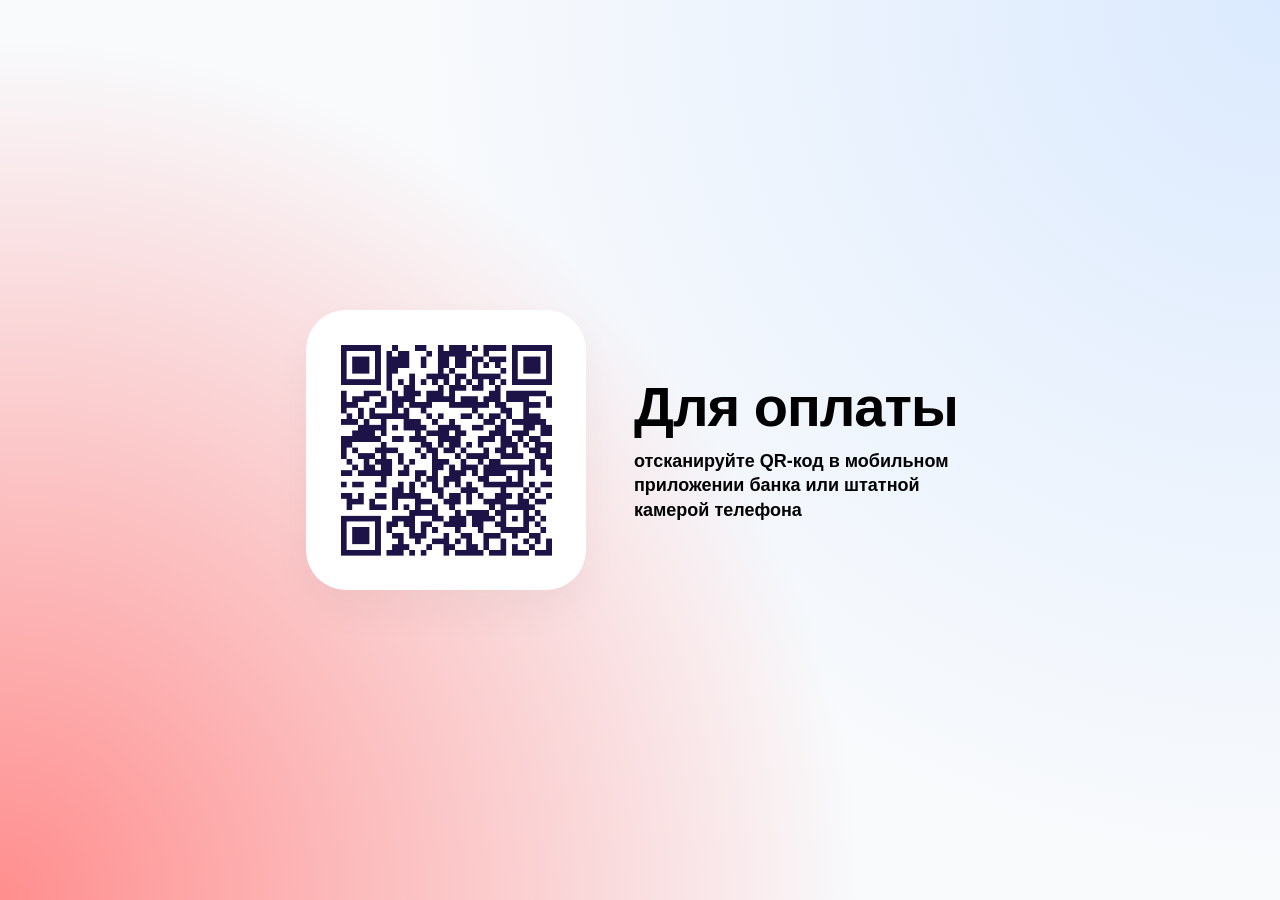
<file: index.html>
<!DOCTYPE html>
<html lang="ru">
<head>
    <meta charset="UTF-8">
    <meta name="viewport" content="width=device-width, initial-scale=1.0">
    <title>Отображение QR-кода</title>
    <link rel="stylesheet" href="style.css">
</head>
<body>
    <main class="info-container">
        <div class="qr-block">
            <!-- src="my-qr.png" берет картинку прямо из вашего репозитория -->
            <img src="my-qr.png" alt="QR-код" class="qr-code">
        </div>
        <div class="text-block">
            <h1>Для оплаты</h1>
            <p>отсканируйте QR-код в мобильном приложении банка или штатной камерой телефона</p>
        </div>
    </main>
</body>
</html>
</file>
<file: style.css>
* {
    box-sizing: border-box;
    margin: 0;
    padding: 0;
    font-family: -apple-system, BlinkMacSystemFont, "Segoe UI", Roboto, Helvetica, Arial, sans-serif;
}

body {
    min-height: 100vh;
    display: flex;
    justify-content: center;
    align-items: center;
    /* Мягкий градиент, как на макете */
    background: radial-gradient(circle at bottom left, #ff8e8e 0%, transparent 55%),
                radial-gradient(circle at top right, #dbeafe 0%, transparent 55%),
                #f8fafc;
    padding: 20px;
}

.info-container {
    display: flex;
    align-items: center;
    justify-content: center;
    gap: 48px; /* Расстояние между кодом и текстом */
    max-width: 900px;
    width: 100%;
}

.qr-block {
    background-color: #ffffff;
    padding: 32px;
    border-radius: 40px; /* Скругленные углы у белого плашка */
    box-shadow: 0 20px 40px rgba(0, 0, 0, 0.04);
    display: flex;
    justify-content: center;
    align-items: center;
    width: 280px;
    height: 280px;
    flex-shrink: 0;
}

.qr-code {
    display: block;
    width: 100%;
    height: 100%;
    object-fit: contain;
}

.text-block {
    max-width: 340px;
    text-align: left;
}

.text-block h1 {
    font-size: 56px; /* Очень крупный заголовок "Для оплаты" */
    font-weight: 800;
    color: #000000;
    line-height: 1.05;
    margin-bottom: 12px;
    letter-spacing: -1px;
}

.text-block p {
    font-size: 18px; /* Читаемый жирный текст */
    font-weight: 700;
    color: #000000;
    line-height: 1.35;
}

/* Идеальная адаптивность под мобильные телефоны */
@media (max-width: 680px) {
    .info-container {
        flex-direction: column;
        text-align: center;
        gap: 32px;
    }

    .text-block {
        text-align: center;
        max-width: 100%;
        padding: 0 10px;
    }

    .text-block h1 {
        font-size: 42px;
    }

    .text-block p {
        font-size: 16px;
    }
    
    .qr-block {
        width: 240px;
        height: 240px;
        border-radius: 32px;
        padding: 24px;
    }
}
</file>
